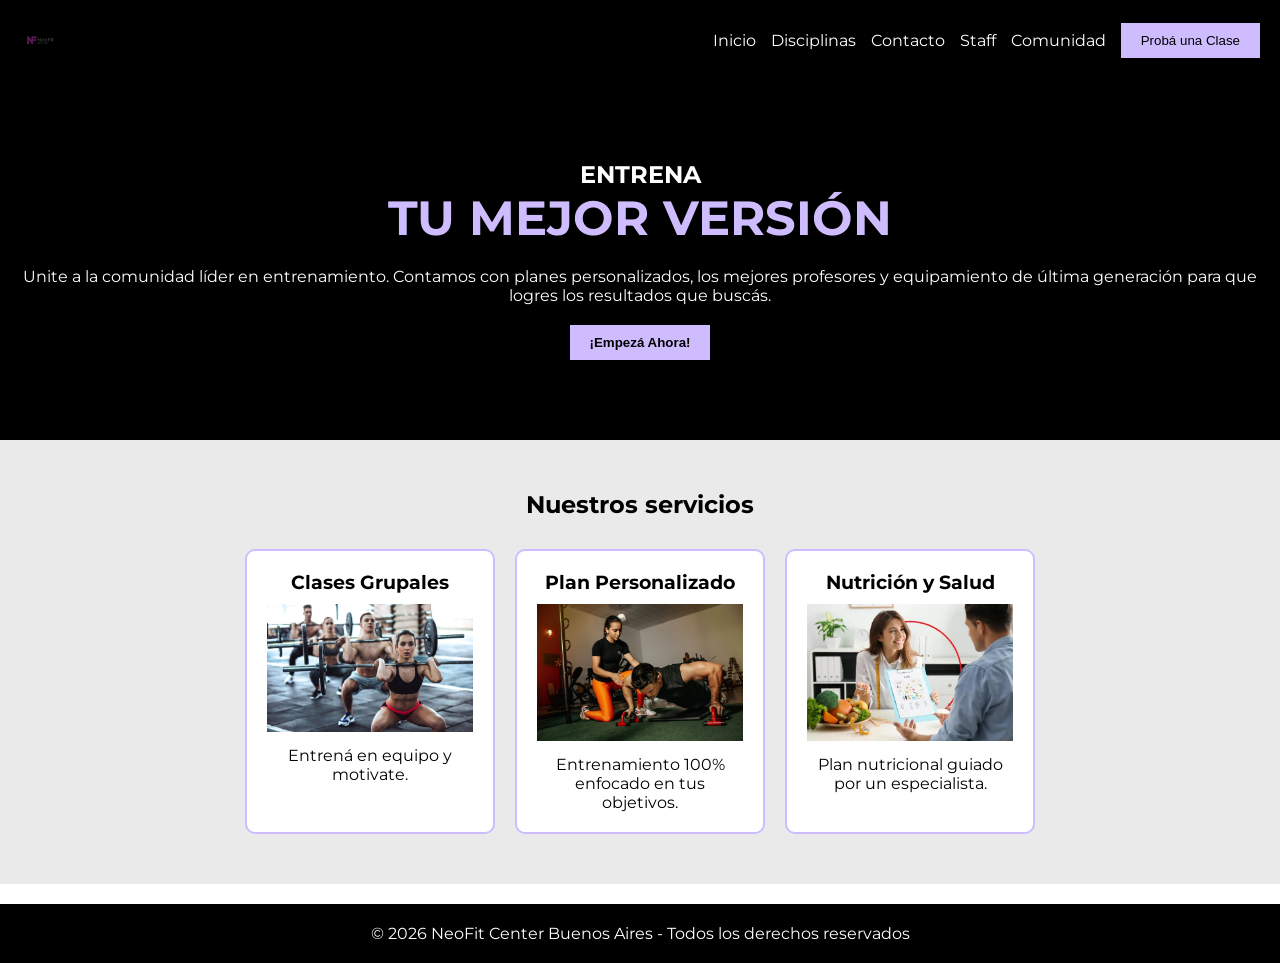
<file: index.html>
<!DOCTYPE html>
<html lang="es"> <head>
    <meta charset="UTF-8">
    <meta name="viewport" content="width=device-width, initial-scale=1.0">
    <title>NeoFit Center | Entrenamiento Personalizado</title>
    
    <link rel="preconnect" href="https://fonts.googleapis.com">
    <link rel="preconnect" href="https://fonts.gstatic.com" crossorigin>
    <link href="https://fonts.googleapis.com/css2?family=Montserrat:wght@100..900&family=Noto+Emoji:wght@300..700&display=swap" rel="stylesheet">
    
    <link rel="stylesheet" href="./css/style.css">
</head>
<body class="home">
    <header class="home-header">
        <img src="./img/neofit-logo.png" alt="Logo de NeoFit Center">
        <nav>
            <ul>
                <li><a href="./index.html">Inicio</a></li>
                <li><a href="./pages/disciplinas.html">Disciplinas</a></li>
                <li><a href="./pages/contacto.html">Contacto</a></li>
                <li><a href="./pages/staff.html">Staff</a></li>
                <li><a href="./pages/comunidad.html">Comunidad</a></li>
                <li><button class="btn-prueba">Probá una Clase</button></li>
            </ul>
        </nav>
    </header>

    <main>
        <section class="hero">
            <div class="hero-content">
                <h2>ENTRENA</h2>
                <h1>TU MEJOR VERSIÓN</h1>
                <p>Unite a la comunidad líder en entrenamiento. Contamos con planes personalizados, los mejores profesores y equipamiento de última generación para que logres los resultados que buscás.</p>
                <button class="btn-main">¡Empezá Ahora!</button>
            </div>
        </section>

        <section class="servicios">
            <h2>Nuestros servicios</h2>
            <div class="servicios-grid"> <article class="card">
                    <h3>Clases Grupales</h3>
                    <img src="./img/clases_grupales.avif" alt="Personas entrenando en clases grupales">
                    <p>Entrená en equipo y motivate.</p>
                </article>

                <article class="card">
                    <h3>Plan Personalizado</h3>
                    <img src="./img/entrenamiento-personalizado.jpg" alt="Entrenador personal asistiendo a un alumno">
                    <p>Entrenamiento 100% enfocado en tus objetivos.</p>
                </article>

                <article class="card">
                    <h3>Nutrición y Salud</h3>
                    <img src="./img/nutricion.webp" alt="Plato de comida saludable">
                    <p>Plan nutricional guiado por un especialista.</p>
                </article>
            </div>
        </section>
    </main>

    <footer>
        <p>&copy; 2026 NeoFit Center Buenos Aires - Todos los derechos reservados</p>
    </footer>
</body>
</html>
</file>
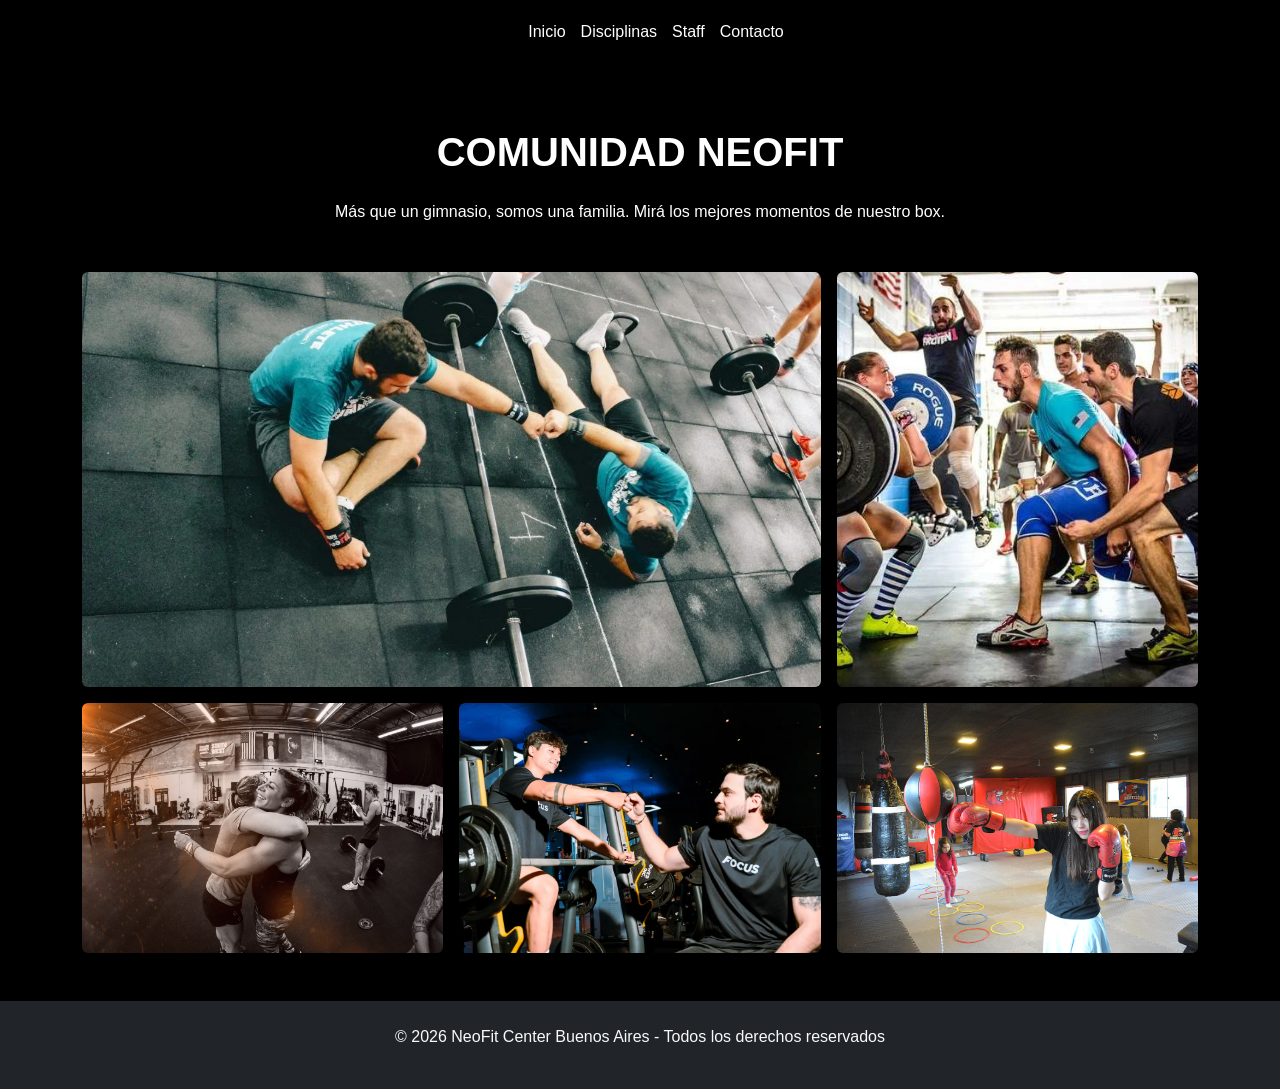
<file: pages/comunidad.html>
<!DOCTYPE html>
<html lang="en">
<head>
    <meta charset="UTF-8">
    <meta name="viewport" content="width=device-width, initial-scale=1.0">
    <title>Nuestro Staff</title>
    <meta name="description" content="Conoce a nuestros profesores certificados de NeoFit Center">

    <link href="https://cdn.jsdelivr.net/npm/bootstrap@5.3.3/dist/css/bootstrap.min.css" rel="stylesheet">
    <link rel="stylesheet" href="../css/style.css">
</head>
<body class="comunidad-page">

    <header class="comunidad">
        <nav>
            <ul>
                <li><a href="../index.html">Inicio</a></li>
                <li><a href="./disciplinas.html">Disciplinas</a></li>
                <li><a href="./staff.html">Staff</a></li>
                <li><a href="./contacto.html">Contacto</a></li>
            </ul>
        </nav>
    </header>

<main class="container my-5">
    <h1 class="text-center mb-4 text-uppercase fw-bold">Comunidad NeoFit</h1>
    <p class="text-center mb-5">Más que un gimnasio, somos una familia. Mirá los mejores momentos de nuestro box.</p>

    <div class="row g-3"> <div class="col-12 col-md-8">
            <div class="ratio ratio-16x9"> <img src="../img/comunidad-1.webp" class="img-fluid rounded shadow-sm object-fit-cover" alt="Clase grupal de las 19hs en NeoFit">
            </div>
        </div>

        <div class="col-12 col-md-4">
            <div class="h-100">
                <img src="../img/comunidad-2.webp" class="img-fluid rounded shadow-sm h-100 object-fit-cover" alt="Primera competencia del Box">
            </div>
        </div>

        <div class="col-12 col-md-4">
            <img src="../img/comunidad-3.jpg" class="img-fluid rounded shadow-sm object-fit-cover" style="height: 250px; width: 100%;" alt="Primera competencia en el Box">
        </div>
        <div class="col-12 col-md-4">
            <img src="../img/comunidad-4.webp" class="img-fluid rounded shadow-sm object-fit-cover" style="height: 250px; width: 100%;" alt="Clases de Musculación">
        </div>
        <div class="col-12 col-md-4">
            <img src="../img/comunidad-5.jpg" class="img-fluid rounded shadow-sm object-fit-cover" style="height: 250px; width: 100%;" alt="Clases de Boxing">
        </div>
    </div>
</main>

    <footer class="bg-dark text-light py-4 mt-5">
        <div class="container text-center">
            <p>&copy; 2026 NeoFit Center Buenos Aires - Todos los derechos reservados</p>
        </div>
    </footer>

    <script src="https://cdn.npmmirror.com/package/bootstrap/5.3.3/dist/js/bootstrap.bundle.min.js"></script>
</body>
</html>
</file>
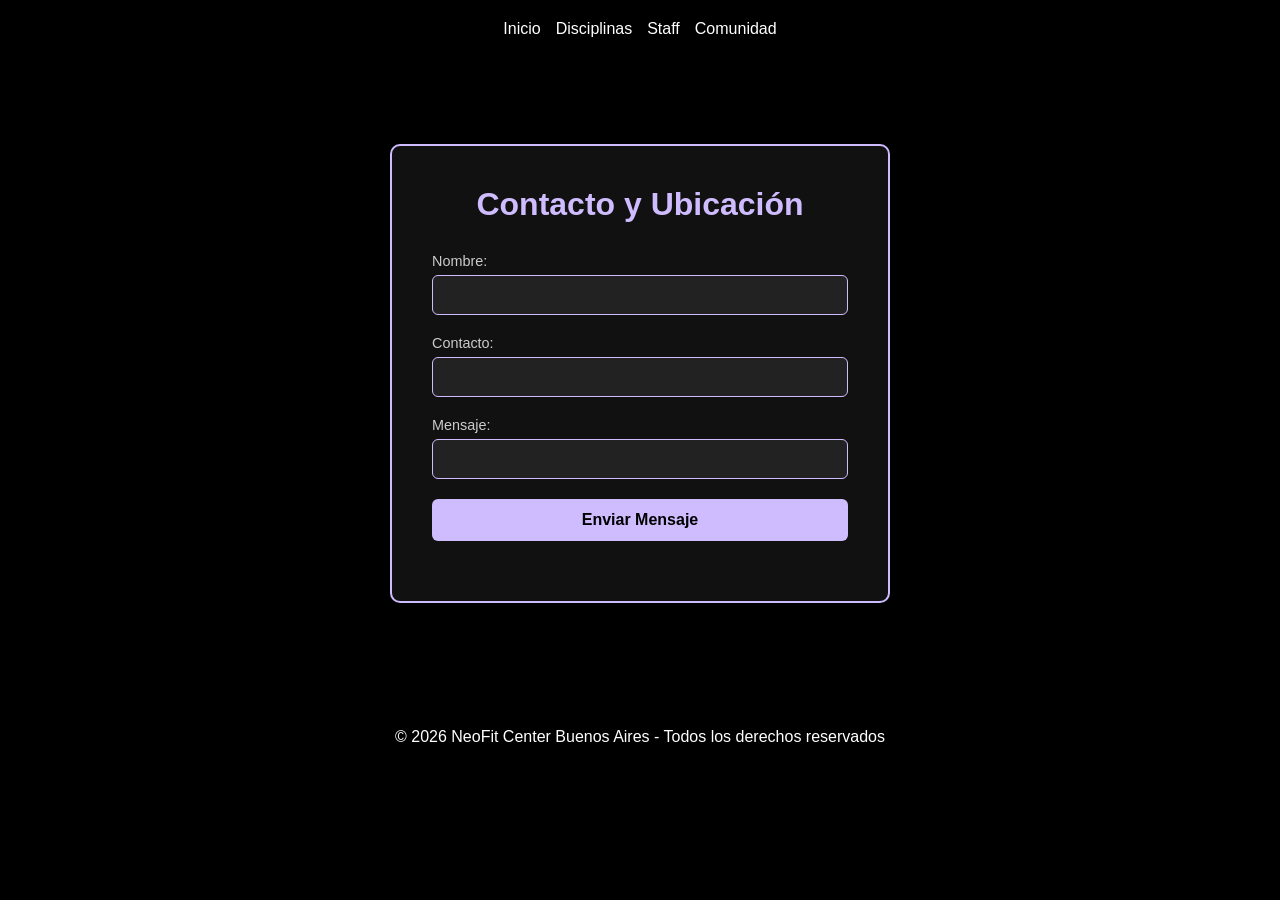
<file: pages/contacto.html>
<!DOCTYPE html>
<html lang="en">
<head>
    <link rel="stylesheet" href="../css/style.css">
    <meta charset="UTF-8">
    <meta name="viewport" content="width=device-width, initial-scale=1.0">
    <title>Contacto</title>
</head>
<body class="contacto-page">

    <header>
    <nav>
        <ul>
            <li><a href="../index.html">Inicio</a></li>
            <li><a href="./disciplinas.html">Disciplinas</a></li>
            <li><a href="./staff.html">Staff</a></li>
            <li><a href="./comunidad.html">Comunidad</a></li>

        </ul>
    </nav>
</header>


    <main>
        <section>
            <h1>Contacto y Ubicación</h1>
            <form>
                <div>
                    <label for="nombre">Nombre:</label>
                    <input type="text" id="nombre" name="nombre" required>
                </div>

                <div>
                    <label for="telefono">Contacto:</label>
                    <input type="number" id="numero" name="numero" required>
                </div>

                <div>
                    <label for="mensaje">Mensaje:</label>
                    <input type="text" id="Mensaje" name="mensaje" required>
                </div>

                <div>
                    <button type="submit">Enviar Mensaje</button>
                </div>
            </form>
        </section>
    </main>


    <footer>
    <p>&copy; 2026 NeoFit Center Buenos Aires - Todos los derechos reservados</p>
</footer>
    
</body>
</html>
</file>
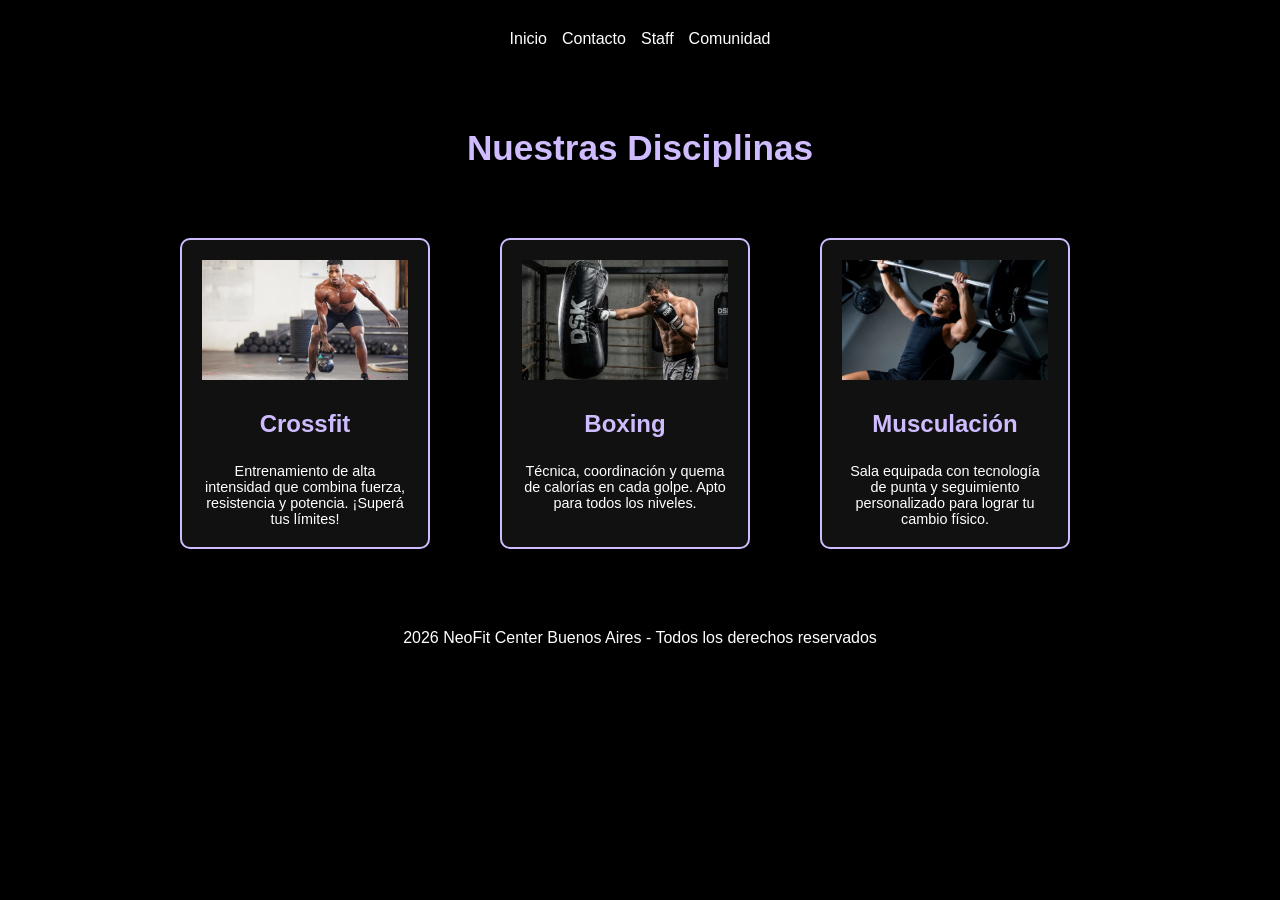
<file: pages/disciplinas.html>
<!DOCTYPE html>
<html lang="es"> <head>
    <meta charset="UTF-8">
    <meta name="viewport" content="width=device-width, initial-scale=1.0">
    <title>Disciplinas | NeoFit Center</title>
    <link rel="stylesheet" href="../css/style.css">
</head>
<body class="disciplinas-page">

    <header class="header-disciplinas">
        <nav>
            <ul>
                <li><a href="../index.html">Inicio</a></li>
                <li><a href="./contacto.html">Contacto</a></li>
                <li><a href="./staff.html">Staff</a></li>
                <li><a href="./comunidad.html">Comunidad</a></li>
            </ul>
        </nav>
    </header>

    <main>
        <h1 class="nuestras-disciplinas">Nuestras Disciplinas</h1>
        
        <section class="disciplinas-grid">
            
            <article class="disciplina-card crossfit">
                <img src="../img/Crossfit 1.webp" alt="Atleta realizando CrossFit" width="200">
                <h2>Crossfit</h2>
                <p>Entrenamiento de alta intensidad que combina fuerza, resistencia y potencia. ¡Superá tus límites!</p>
            </article>

            <article class="disciplina-card boxing">
                <img src="../img/boxing.png" alt="Guantes de boxeo en entrenamiento" width="200">
                <h2>Boxing</h2>
                <p>Técnica, coordinación y quema de calorías en cada golpe. Apto para todos los niveles.</p>
            </article>
            
            <article class="disciplina-card musculacion"> <img src="../img/musculación.jpg" alt="Equipamiento de musculación" width="200">
                <h2>Musculación</h2>
                <p>Sala equipada con tecnología de punta y seguimiento personalizado para lograr tu cambio físico.</p>
            </article>

        </section>
    </main>

    <footer>
        <p>2026 NeoFit Center Buenos Aires - Todos los derechos reservados</p>
    </footer>

</body>
</html>
</file>
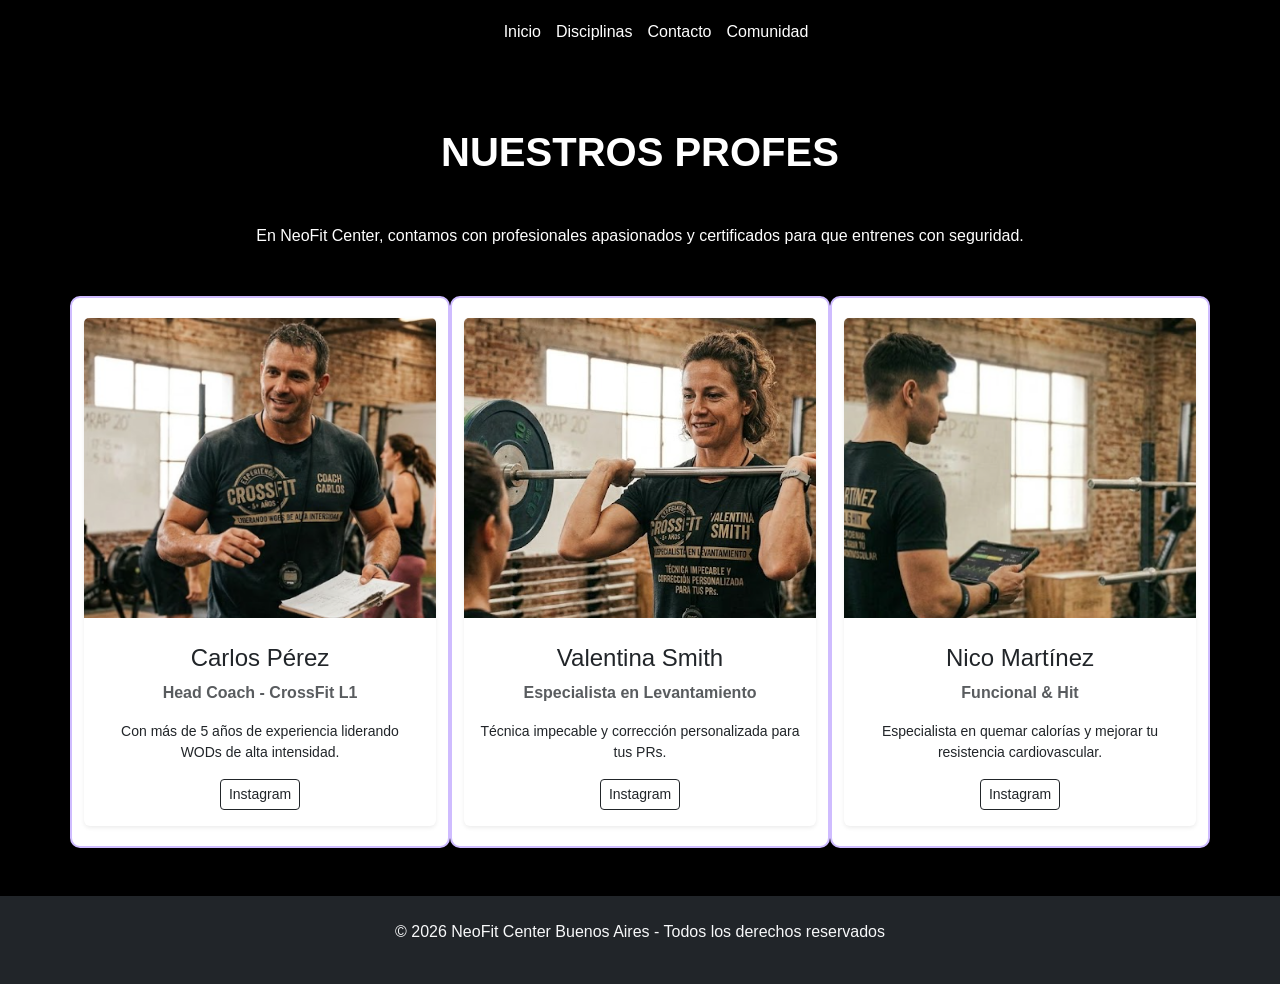
<file: pages/staff.html>
<!DOCTYPE html>
<html lang="en">
<head>
    <meta charset="UTF-8">
    <meta name="viewport" content="width=device-width, initial-scale=1.0">
    <title>Nuestro Staff</title>
    <meta name="description" content="Conoce a nuestros profesores certificados de NeoFit Center">

    <link href="https://cdn.jsdelivr.net/npm/bootstrap@5.3.3/dist/css/bootstrap.min.css" rel="stylesheet">
    <link rel="stylesheet" href="../css/style.css">
</head>
<body class="staff-page">
    <header class="staff">
        <nav>
            <ul>
            <li><a href="../index.html">Inicio</a></li>
            <li><a href="./disciplinas.html">Disciplinas</a></li>
            <li><a href="./contacto.html">Contacto</a></li>
            <li><a href="./comunidad.html">Comunidad</a></li>
        </ul>
        </nav>
        </header>

    <main class="container my-5">
        <h1 class="text-center mb-5 text-uppercase fw-bold">Nuestros Profes</h1>
        <p class="text-center mb-5">En NeoFit Center, contamos con profesionales apasionados y certificados para que entrenes con seguridad.</p>

        <div class="row g-4">
            
            <article class="col-12 col-md-6 col-lg-4">
                <div class="card h-100 border-0 shadow-sm text-center">
                    <img src="../img/carlos coach.png" class="card-img-top img-fluid" alt="Coach Juan Perez, especialista en CrossFit Level 1">
                    <div class="card-body">
                        <h2 class="h4 card-title">Carlos Pérez</h2>
                        <p class="text-muted fw-bold">Head Coach - CrossFit L1</p>
                        <p class="card-text small">Con más de 5 años de experiencia liderando WODs de alta intensidad.</p>
                        <div class="social-links">
                            <a href="#" class="btn btn-outline-dark btn-sm">Instagram</a>
                    </div>
                </div>
            </article>

            <article class="col-12 col-md-6 col-lg-4">
                <div class="card h-100 border-0 shadow-sm text-center">
                    <img src="../img/valentina coach.png" class="card-img-top img-fluid" alt="Coach Mery Smith, experta en Weightlifting">
                    <div class="card-body">
                        <h2 class="h4 card-title">Valentina Smith</h2>
                        <p class="text-muted fw-bold">Especialista en Levantamiento</p>
                        <p class="card-text small">Técnica impecable y corrección personalizada para tus PRs.</p>
                        <div class="social-links">
                            <a href="#" class="btn btn-outline-dark btn-sm">Instagram</a>
                        </div>
                    </div>
                </div>
            </article>

            <article class="col-12 col-md-6 col-lg-4">
                <div class="card h-100 border-0 shadow-sm text-center">
                    <img src="../img/nico coacj.png" class="card-img-top img-fluid" alt="Coach de entrenamiento funcional">
                    <div class="card-body">
                        <h2 class="h4 card-title">Nico Martínez</h2>
                        <p class="text-muted fw-bold">Funcional & Hit</p>
                        <p class="card-text small">Especialista en quemar calorías y mejorar tu resistencia cardiovascular.</p>
                        <div class="social-links">
                            <a href="#" class="btn btn-outline-dark btn-sm">Instagram</a>
                        </div>
                    </div>
                </div>
            </article>

        </div>
    </main>

    <footer class="bg-dark text-light py-4 mt-5">
        <div class="container text-center">
            <p>&copy; 2026 NeoFit Center Buenos Aires - Todos los derechos reservados</p>
        </div>
    </footer>

    <script src="https://cdn.npmmirror.com/package/bootstrap/5.3.3/dist/js/bootstrap.bundle.min.js"></script>
</body>
</html>
</file>
<file: css/style.css>
/* RESET BASICO  */
* {
    margin: 0;
    padding: 0;
    box-sizing: border-box;
}

body {
    font-family: 'Montserrat', sans-serif;
    background-color: white;
    color: black;
}

/* HEADER */
header.home-header {
    background-color: black;
    padding: 20px;
    display: flex;
    justify-content: space-between;
    align-items: center;
}

header img {
    height: 40px;
}

header nav ul {
    display: flex;
    list-style: none;
    gap: 15px;
    align-items: center;
}

header nav ul li a {
    color: white;
    text-decoration: none;
    transition: color 0.3s;
}

header nav ul li a:hover {
    color: #cfbcff;
}

header ul {
    display: flex;
    list-style: none;
    gap: 15px;
    align-items: center;
}

/* BOTÓN HEADER */
.btn-prueba {
    background-color: #cfbcff; 
    color: black;              
    padding: 10px 20px;        
    border: none;              
    cursor: pointer;           
    transition: background-color 0.3s;
}

.btn-prueba:hover {
    background-color: #b9a3f5;
}

/* HERO */
.hero {
    background-color: black;
    color: white;
    text-align: center;
    padding: 80px 20px;
}

.hero h1 {
    color: #cfbcff;
    font-size: 3rem;
}

.hero p {
    margin: 20px 0;
}

.hero button {
    background-color: #cfbcff;
    border: none;
    padding: 10px 20px;
    font-weight: bold;
    cursor: pointer;
    transition: transform 0.3s, background-color 0.3s;
}

.hero button:hover {
    transform: scale(1.1);
    background-color: #b9a3f5;
}

/* SECCIÓN SERVICIOS */
.servicios {
    padding: 50px 20px;
    text-align: center;
    background-color: #eaeaea;                        
}

.servicios h2 {
    margin-bottom: 30px;
}

.servicios-grid {
    display: flex;
    justify-content: center;
    gap: 20px;
    flex-wrap: wrap; 
}

/* ARTICLES */
article {
    border: 2px solid #cfbcff; 
    padding: 20px;
    width: 250px;
    border-radius: 10px;
    background-color: white;
    transition: transform 0.3s;
}

article:hover {
    transform: scale(1.05);
}

article img {
    width: 100%;
    height: auto;
    margin-bottom: 10px;
}

article h3 {
    margin-bottom: 10px;
}

/* FOOTER */
footer {
    background-color: black;
    color: white;
    text-align: center;
    padding: 20px;
    margin-top: 20px;
}


/* ===================== */
/* RESPONSIVE */
/* ===================== */

/* TABLET */
@media (max-width: 900px) {

    header {
        flex-direction: column;
        gap: 15px;
        text-align: center;
    }

    header nav ul {
        flex-direction: column;
        gap: 10px;
    }

    .hero h1 {
        font-size: 2.2rem;
    }

    .hero p {
        font-size: 0.9rem;
    }

    .servicios-grid {
        flex-direction: column;
        align-items: center;
    }
}

/* MOBILE */
@media (max-width: 600px) {

    .hero {
        padding: 50px 15px;
    }

    .hero h1 {
        font-size: 1.8rem;
    }

    article {
        width: 90%;
    }
}

/* STAFF */
.card-img-top {
    width: 100%;
    height: 300px; 
    object-fit: cover;
    object-position: top;
}

header.staff {
    justify-content: center !important;
    min-height: 80px;
    align-items: center !important;
}

header.comunidad{
    justify-content: center !important;
    min-height: 80px;
    align-items: center !important;
}


/* ===================== */
/* DISCIPLINAS */
/* ===================== */

.disciplinas-page header {
    display: flex;
    justify-content: center;
    align-items: center;
    padding: 30px 20px;
}

.disciplinas-page {
    background-color: black;
    color: white;
}

/* TITULO */
.nuestras-disciplinas {
    text-align: center;
    margin: 50px 0 30px 0;
    color: #cfbcff;
    font-size: 2.2rem;
}

/* GRID */
.disciplinas-grid {
    display: grid;
    grid-template-columns: repeat(3, 280px);
    justify-content: center;
    gap: 40px;
    padding: 40px 20px;
}

/* CARDS */
.disciplina-card {
    background-color: #111;
    border: 2px solid #cfbcff;
    border-radius: 10px;
    padding: 20px;
    text-align: center;
    transition: transform 0.3s;
    display: flex;
    flex-direction: column;
    align-items: center;
    gap: 15px;
}

.disciplina-card:hover {
    transform: scale(1.05);
}

.disciplina-card img {
    width: 100%;
    height: 120px;
    object-fit: cover;
    margin-bottom: 15px;
}

.disciplina-card h2 {
    margin-bottom: 10px;
    color: #cfbcff;
}

.disciplina-card p {
    font-size: 0.9rem;
    overflow: visible;
}

@media (max-width: 900px) {
    .disciplinas-grid {
        grid-template-columns: repeat(2, 1fr);
    }
}

@media (max-width: 600px) {
    .disciplinas-grid {
        grid-template-columns: 1fr;
    }
}

/* CONTACTO */
.contacto-page {
    background-color: black;
    color: white;
}

.contacto-page header {
    display: flex;
    justify-content: center;
    align-items: center;
    padding: 20px;
}

.contacto-page main {
    display: flex;
    justify-content: center;
    align-items: center;
    min-height: 70vh;
    padding: 40px 20px;
}

.contacto-page section {
    background-color: #111;
    border: 2px solid #cfbcff;
    border-radius: 10px;
    padding: 40px;
    width: 100%;
    max-width: 500px;
}

.contacto-page h1 {
    color: #cfbcff;
    text-align: center;
    margin-bottom: 30px;
    font-size: 2rem;
}

.contacto-page form div {
    display: flex;
    flex-direction: column;
    gap: 6px;
    margin-bottom: 20px;
}

.contacto-page label {
    font-size: 0.9rem;
    color: #ccc;
}

.contacto-page input {
    background-color: #222;
    border: 1px solid #cfbcff;
    border-radius: 6px;
    padding: 10px;
    color: white;
    font-size: 1rem;
    outline: none;
    transition: border-color 0.3s;
}

.contacto-page input:focus {
    border-color: #b9a3f5;
}

.contacto-page button[type="submit"] {
    width: 100%;
    padding: 12px;
    background-color: #cfbcff;
    color: black;
    font-weight: bold;
    border: none;
    border-radius: 6px;
    cursor: pointer;
    font-size: 1rem;
    transition: background-color 0.3s, transform 0.2s;
}

.contacto-page button[type="submit"]:hover {
    background-color: #b9a3f5;
    transform: scale(1.02);
}

/* COMUNIDAD */
header.comunidad {
    background-color: black !important;
    display: flex !important;
    justify-content: center !important;
    align-items: center !important;
    padding: 20px !important;
    min-height: 80px !important;
}

header.comunidad nav ul li a {
    color: white !important;
    text-decoration: none !important;
}

header.comunidad nav ul li a:hover {
    color: #cfbcff !important;
}

/* STAFF */
header.staff {
    background-color: black !important;
    display: flex !important;
    justify-content: center !important;
    align-items: center !important;
    padding: 20px !important;
    min-height: 80px !important;
}

header.staff nav ul li a {
    color: white !important;
    text-decoration: none !important;
}

header.staff nav ul li a:hover {
    color: #cfbcff !important;
}

body.staff-page {
    background-color: black;
    color: white;
}

body.comunidad-page {
    background-color: black;
    color: white;
}
</file>
